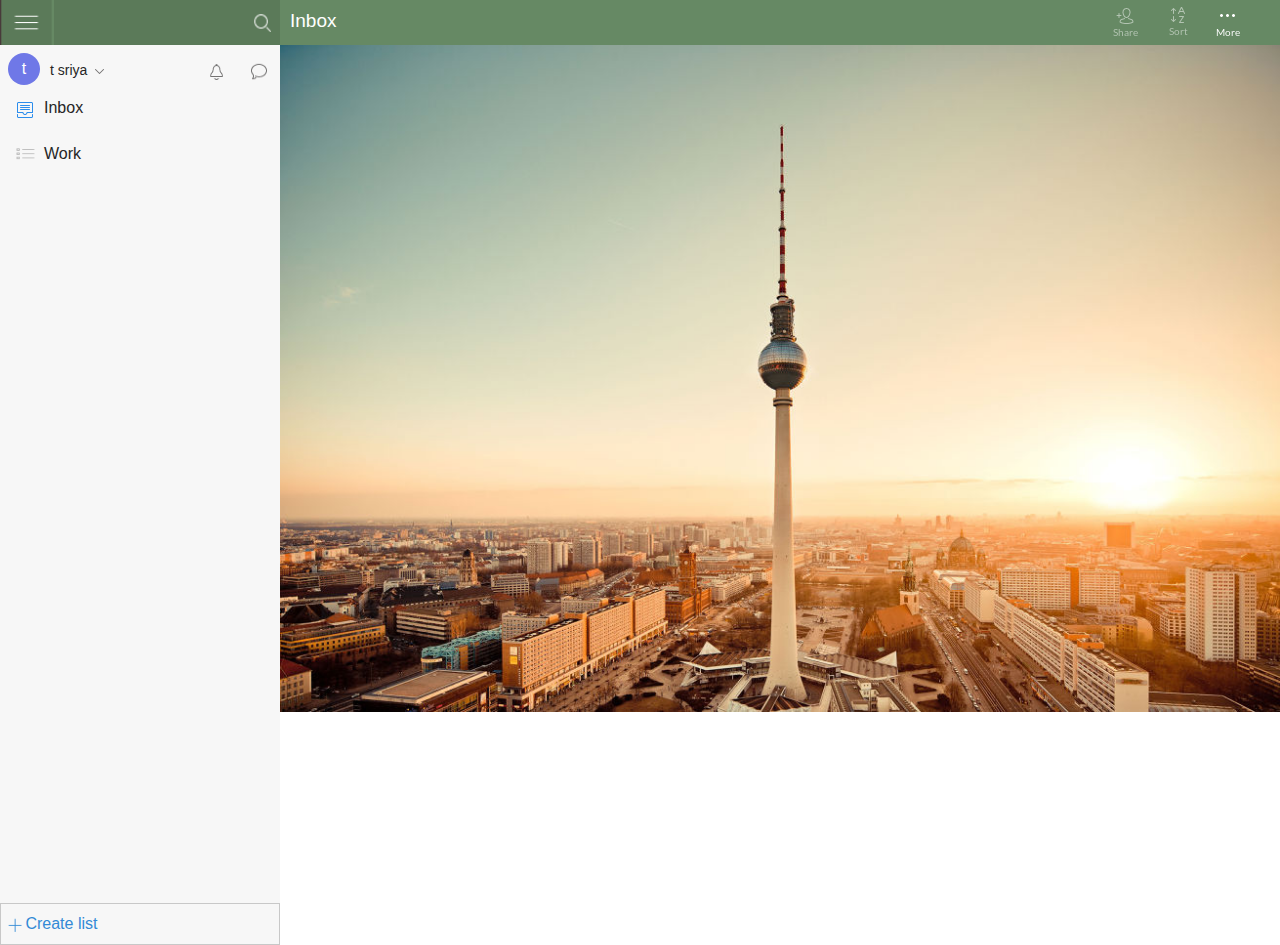
<file: app.html>
<!DOCTYPE html>
<html>

<head>
    <title>Inbox - Wunderlist</title>
    <link rel="icon" href="./picso/Wunderlist_Logo.jpg" type="image/x-icon">
    <link href="app.css" rel="styleSheet">
    <meta name="viewport" content="width=device-width, initial-scale=1.0">

</head>

<body>
    <main class="wunderlist-main-app">
        <div class="main-app">
            <div class="left-part">
                <div class="upper-left">
                    <img class="icon-toggle" src="picso/toggleicon.png">
                    <input class="input-wrap">
                    <img class="search-icon" src="picso/Screenshot from 2019-10-30 12-32-07.png">
                </div>
                <div class="lower-left">
                    <div class="row">
                        <div class = "row-group">
                                <div class="row1">
                                        <div class="p-left">
                                            <div class="profile-icon">t</div>
                                            <div class="profile-name">t sriya</div>
                                            <img class="dropdown" src="picso/arrow.png">
                                        </div>
                                        <div class="p-right">
                                            <img class="notification" src="picso/notification.png">
                                            <img class="chat" src="picso/chat.png">
                                        </div>
                                    </div>
                                    <div class="row2">
                                        <div class="left-r2">
                                            <img class="inbox-img" src="picso/inbox.png">
                                            <div class="inbox-text">Inbox</div>
            
                                        </div>
                                        <div class="right-r2">
                                            <div class="inbox-count"></div>
                                        </div>
                                    </div>
                                    <div class="row3">
                                        <div class="left-r3">
                                            <img class="work-img" src="picso/work.png">
                                            <div class="work-text">Work</div>
            
                                        </div>
                                        <div class="right-r3">
                                            <div class="work-count"></div>
                                        </div>
                                    </div>
                        </div>
                        
                        
                        <div class="down-part">
                            <div class="createlist">
                                <img class="c-icon" src="picso/createlistt.png">
                                <div class="createlist-text">Create list</div>
                            </div>
                        </div>
                    </div>
                </div>
            </div>
            <div class="right-part">
                <div class="upper-right">
                    <div class="inbox">Inbox</div>
                    <div class="right-list">
                        <img class="share" src="./picso/share.png">
                        <img class="short" src="picso/sort.png">
                        <img class="more" src="picso/more.png">
                    

                    </div>
                </div>
                <div class="down-right">
                    <img class="websiteimg" src="picso/website.jpg">
                    <div class = "taskbar">
                        <div class = "add-tasks">

                        </div>
                    </div>
                </div>


            </div>
        </div>
    </main>

</body>

</html>
</file>
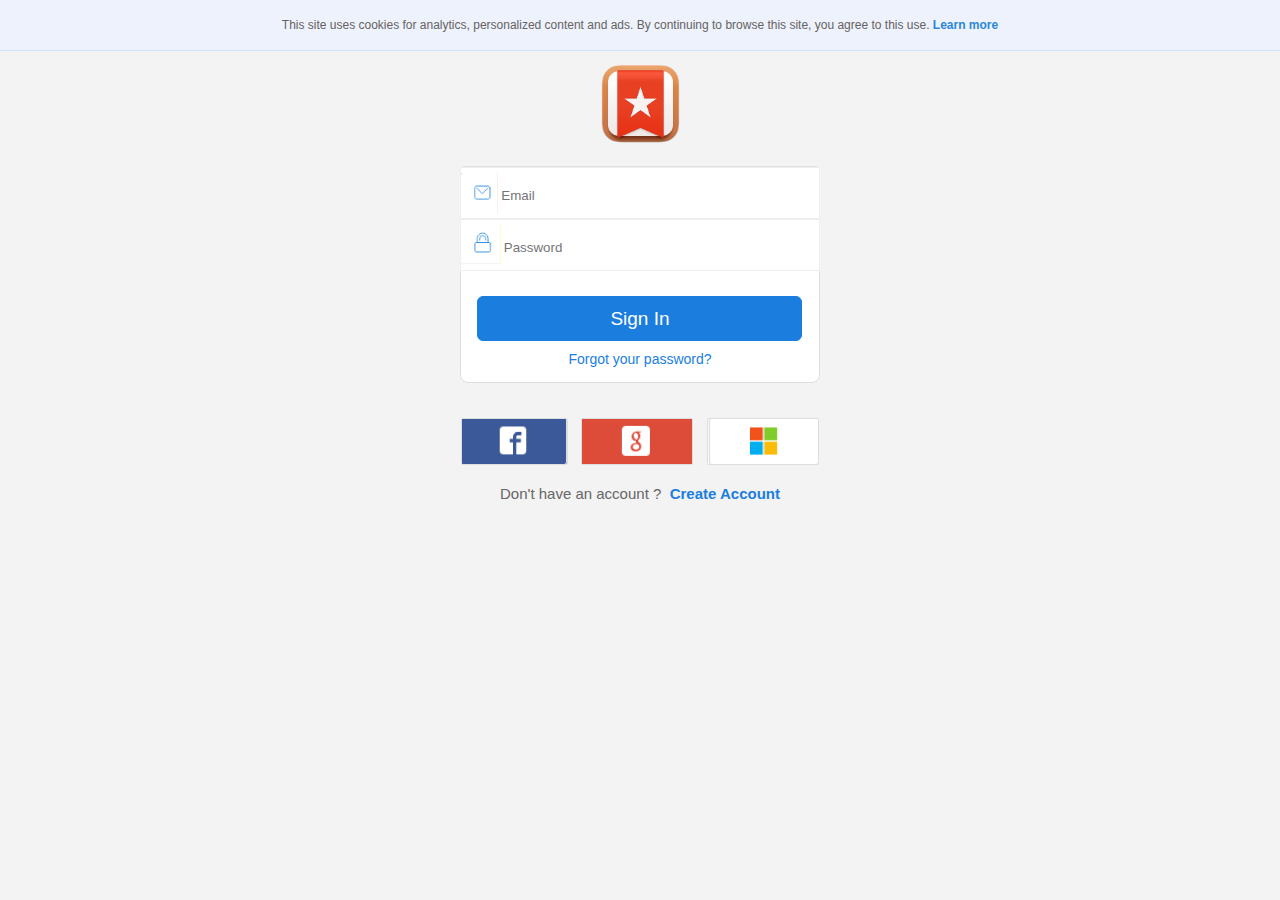
<file: signin.html>
<!DOCTYPE html>
<html>

<head>
    <title>Sign In: Wunderlist</title>
    <link rel="icon" href="./picso/Wunderlist_Logo.jpg" type="image/x-icon">                
    <link href="style-signin.css" rel="styleSheet">
</head>

<body>
    <div class="announcement">
        <div class="cookies-content">This site uses cookies for analytics, personalized content and ads. By continuing
            to browse this site,
            you agree to this use.
            <a href="http://wunderlist.com/privacy-policy">Learn more</a>
        </div>
    </div>
    <div class="logo">
        <img class="logo-wunderlist" src="picso/Wunderlist_Logo.jpg">
    </div>
    <div class="cardlogin">
        <div class="auth-form">
            <div class="email">

                <img class="Eicon" src="./picso/email.png">
                <input class="email-input" id = "email" placeholder="Email" onclick = "emailhandleclick()">
                <p id="message-email"></p>

            </div>
            <div class="password">

                <img class="Picon" src="./picso/password.png">
                <input class="password-input" id = "password" placeholder="Password"onclick = "passwordhandleclick()">
                <p id="message-password"></p>

            </div>
            </form>
            <div class="row-submit">
                <input class="signIn" type="submit" id = "submit" value="Sign In" onclick="formValidate()">
            </div>
            <span class="link-forget-password">
                <a class="link-forget-password" href="#">Forgot your password?</a>
            </span>
        </div>
    </div>
    <div class="external">
        <div class="external-main">
            <div class="facebook">
                <img class="fb" src="picso/facebook.png">
            </div>
            <div class="google">
                <img class="g" src="picso/google.png">
            </div>
            <div class="microsoft">
                <img class="m" src="picso/microsoft.png">
            </div>
        </div>
    </div>
    <span class = "text-link">
        Don't have an account ? 
        <a class = "link-text"href = "#">&nbsp Create Account</a>
    </span>
    <script defer src = "main.js"></script>
</body>

</html>
</file>
<file: app.css>
body{
    margin:0px;
    font-family: "Lato","Geneva CY","Lucida Grande","Arial Unicode MS","Helvetica Neue","Helvetica","Arial",sans-serif;
}
.main-app{
    display:flex;
    width:100%;
}
.left-part{
    width:22%;
}
.upper-left{
    display:flex;
    background-color: rgb(91, 122, 89);
    height: 45px;  
    width: 280px;
}
.icon-toggle{
    width:20%;
}
.input-wrap{
    width: 68%; 
    border: none;
    background-color: rgb(91,122,89);
}
.search-icon{
    width:14%;
    border: none;
}
.right-part{
    width:80%;
    background-color: rgb(102, 137, 100);
    height:45px;
}   
.upper-right{
    display:flex;
    height:45px;
}
.inbox{
    padding: 1%;
    color: white;
    width: 80%;
    font-weight: 500;
    font-size: 19px;
}
.lower-left{
    display:flex;
    height: 100vh;
}
.row{
   display: flex;
   justify-content: space-between;
   flex-direction: column;
    background-color: rgb(247, 247, 247);
    height: 100%;
    width: 100%;
}
.row1{
    display: flex;
    height: 30px;
    padding:8px;
    width:100%;

}
.profile-icon{
    background-color: rgb(111, 120, 231);
    width:32px;
    height:32px;
    border-radius: 50px;
    display: flex;
    justify-content: center;
    align-items: center;
    color:white;
    
}
.p-left{
    display:flex;
    width:70%;

}
.profile-name{
    width: 20%;
    padding-top: 9px;
    padding-left: 10px;
    padding-right: 1px;
    font-weight: 500;
    font-size: 14px;
    color: #262626;
}
.dropdown{
    height: 18px;
    padding-top:7px;
}
.p-right{
    display: flex;
    width:25%;
    padding-top: 7px;
    justify-content: space-between;
}
.notification{
    height:25px;
    width: 25px;
}
.chat{
    height:25px;
    width: 32px;
}
.row2{
    display: flex;
    height: 30px;
    padding:8px;
    width:100%;

}
.left-r2{
    display: flex;
    width:100%;
}
.inbox-img{
    height:25px;
    width:10%;
    padding-right: 4px;
    padding-left: 4px;
}
.inbox-text{
    width:60%;
    font-size:16px;
    font-weight:500;
    color:#262626;
}
.inbox-count{
    width:30%;
}
.row3{
    display: flex;
    height: 30px;
    padding:8px;
    width:100%;

}
.left-r3{
    display: flex;
    width:100%;
}
.work-img{
    height:20px;
    width:10%;
    padding-right: 4px;
    padding-left: 4px;
}
.work-text{
    width:60%;
    font-size:16px;
    font-weight:500;
    color:#262626;
}
.work-count{
    width:30%;
}
.createlist{
    display: flex;
    padding: 5px;
    border: 1px solid rgb(200, 200, 200);
    width: 100%;
    background-color: rgb(247,247,247);
    height: 30px;
}

.down-part{
    display: flex;

     
}
.createlist-text{
    font-size: 16px;
    font-weight: 500;
    color: #328ad6;
    
    margin-top: 6px;

}
.websiteimg{
    height:100%;
    width:100%;
}
</file>
<file: style-signin.css>
body {
    background: #fff;
    font-family: 'Segoe', 'Arial', 'sans-serif';
    min-width: initial;
    background-color: #f3f3f3;
    overflow-x: hidden;
    font-weight: 400;
    color: #423e3e;
    margin: 0px;
}
a {
    font-weight: bold;
    color: #2b88d9;
    text-decoration: none;
}

.announcement {
    background: #edf2fc;
    min-height: 30px;
    border-bottom: 1px solid rgba(36, 123, 198, 0.15);
    font-size: 12px;
    -moz-box-flex: 1;
    display: flex;
    align-items: center;
    justify-content: center;
    padding: 10px;
    font-family: "Lato", "Helvetica Neue", "Helvetica", sans-serif;
    color: rgb(102, 98, 98);
}
.logo{
    display: flex;
    justify-content: center;
    margin-top:10px;
    
}
.logo-wunderlist{
    height:85px;
    width:85px;
}
.auth-form{
    width: 28%;
    background-color: white;
    display: flex;
    justify-content: space-between;
    align-items: center;
    flex-direction: column;
    padding-bottom: 15px;
    margin-bottom: 35px;
    border:1px solid #ddd;
    border-radius:4px 4px 8px 8px;
}
.cardlogin{
    margin-top:20px;
    display: flex;
    justify-content: center;
    width:100%;
}
.email{
    display: flex;
    justify-content: space-between;
    align-items: center;
    width:100%;
    background-color: white;
    height: 50px;
    border:1px solid #eee;
    position: relative;
}
.password{
    display: flex;
    justify-content: space-between;
    align-items: center;
    width:100%;
    background-color: white;
    border:1px solid #eee;
    height: 50px;
    position:relative;
    
}
.Eicon{
    height:40px;
    width:40px;
}
.Picon{
    height:40px;
    width:40px;
}
#email {
    border: 1px solid white;
    height: 30px;
    margin-bottom: 2px;
    margin-right: 55px;
    margin-top:6px;
    width:300px;
    background-color: white;

}


.password-input{
    border: 1px solid white;
    height: 30px;
    margin-right: 55px;
    margin-top:6px;
    width:300px;
    margin-bottom: 2px;
}
.signIn{
    border: 1px solid #1b7edf;
    background-color: #1b7edf;
    margin-top: 25px;
    margin-bottom: 10px;
    height: 45px;
    width: 325px;
    border-radius: 6px;
    color: white;
    font-size: 19px;
    font-weight: 404;
}
.link-forget-password{
    color:#1b7edf;
    text-decoration: none;
    font-size:14px;
    font-weight: 501;
}
.external{
    display:flex;
    justify-content: center;
    width:100%;
    margin-bottom: 20px;
}
.external-main{
    display:flex;
    justify-content:space-between;
    width:28%;
}
.facebook{
    display:flex;
    justify-content: center;
    border: 0.5px solid #ddd;
    border-radius: 2px;
}
.fb{
    width:105px;
}
.google{
    display:flex;
    justify-content: center;
    border: 0.5px solid #ddd;
    border-radius: 2px;
}
.g{
    width:110px;
}
.microsoft{
    display:flex;
    justify-content: center;
    border: 0.5px solid #ddd;
    border-radius: 2px;
}
.m{
    width: 110px;
}
.text-link{
    display: flex;
color:#666;
text-align: center;

justify-content: center;
margin-bottom: 20px;
font-size: 15px;
}
.link-text{
    color:#1b7edf;
}
#message-email{
    color: red;
    left:100%;
    width: 130px;
    font-size: 15px;
    position: absolute;
    font-weight: 50v0;
    padding:10px;
} 
#message-password{
    color: red;
    left:100%;
    width: 165px;
    font-size: 15px;
    position: absolute;
    font-weight: 500;
    padding:10px;
}
</file>
